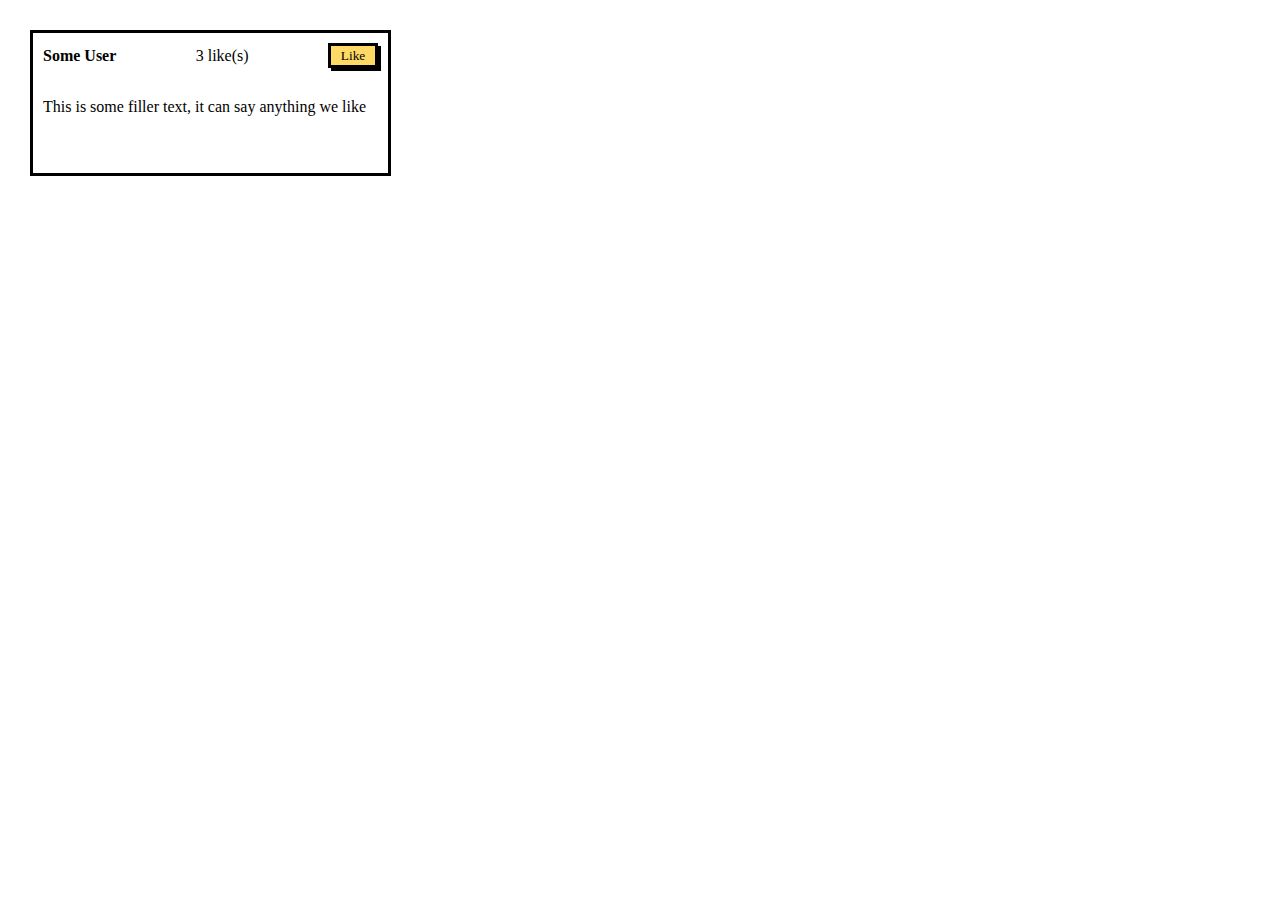
<file: part_I/index.html>
<!DOCTYPE html>
<html lang="en">
<head>
    <meta charset="UTF-8">
    <meta http-equiv="X-UA-Compatible" content="IE=edge">
    <meta name="viewport" content="width=device-width, initial-scale=1.0">
    <title>likes-project</title>
    <link rel="stylesheet" href="styles.css">
</head>
<body>
    <div class="card">
        <div class="card-header">
            <h4>Some User</h4>
            <p><span id="num">3</span> like(s)</p>
            <button onclick="like()">Like</button>
        </div>
        <p>This is some filler text, it can say anything we like</p>
    </div>
    <script src="script.js"></script>
</body>
</html>
</file>
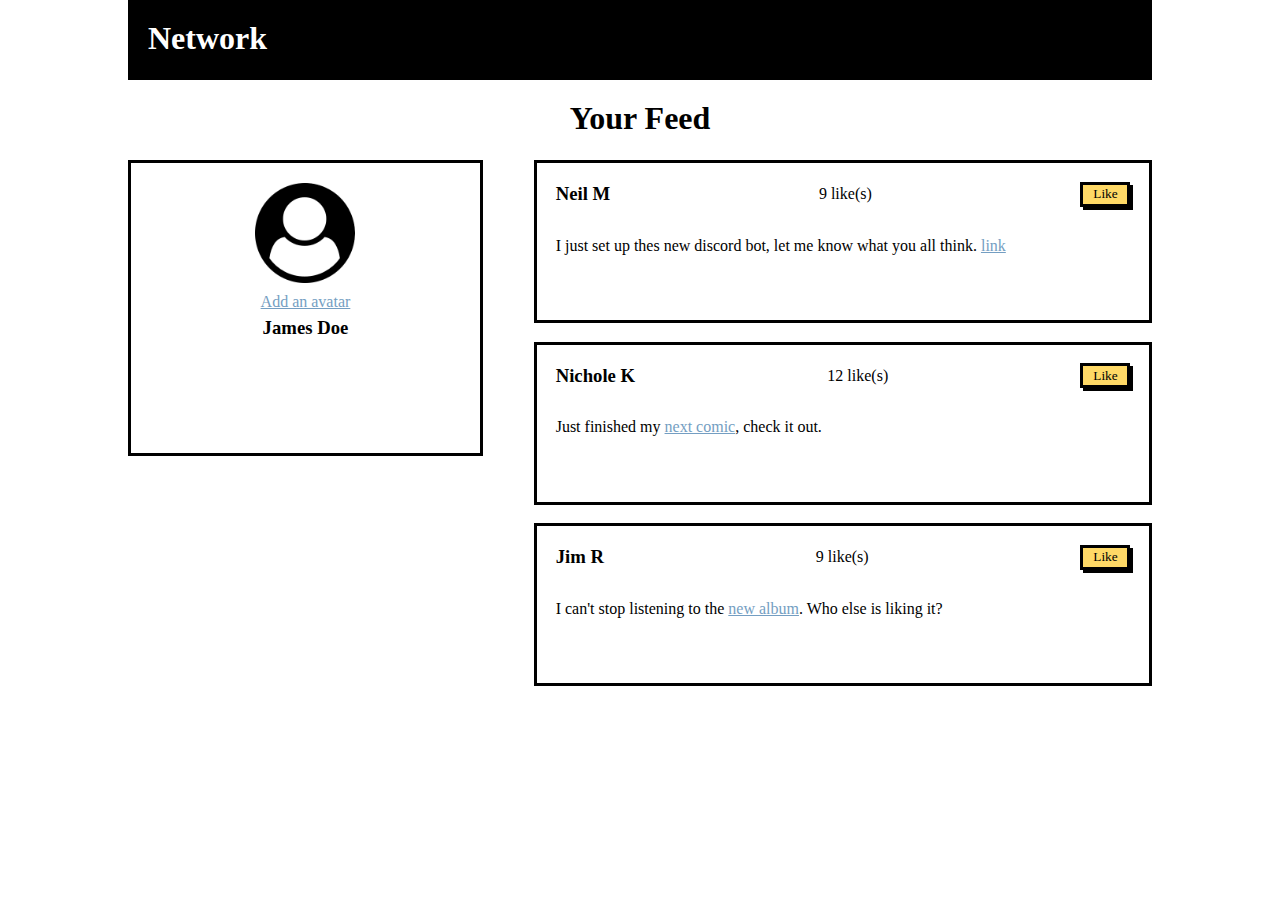
<file: part_II/index.html>
<!DOCTYPE html>
<html lang="en">
<head>
    <meta charset="UTF-8">
    <meta http-equiv="X-UA-Compatible" content="IE=edge">
    <meta name="viewport" content="width=device-width, initial-scale=1.0">
    <title>likes-project</title>
    <link rel="stylesheet" href="styles.css">
</head>
<body>
    <div class="wrapper align-center">

        <h1 class="nav align-center padding">Network</h1>

        <h1 class="header align-center text-center padding">Your Feed</h1>

        <div class="main d-flex">

            <div class="col-1 padding text-center border">
                <ul>
                    <li><img src="./images/user-circle.png" alt="user-circle"></li>
                    <li><a href="" id="addAvatar">Add an avatar</a></li>
                    <li><h3>James Doe</h3></li>
                </ul>
            </div>

            <div class="col-2 space-between">
                <div class="card mar-bottom" id="card-1">
                    <div class="card-header">
                        <h3>Neil M</h3>
                        <p><span id="neil">9</span> like(s)</p>
                        <button onclick="likeOne()">Like</button>
                    </div>
                    <p>I just set up thes new discord bot, let me know what you all think. <a href="">link</a></p>
                </div>
                <div class="card mar-bottom" id="card-2">
                    <div class="card-header">
                        <h3>Nichole K</h3>
                        <p><span id="nichole">12</span> like(s)</p>
                        <button onclick="likeTwo()">Like</button>
                    </div>
                    <p>Just finished my <a href="">next comic</a>, check it out.</p>
                </div>
                <div class="card" id="card-3">
                    <div class="card-header">
                        <h3>Jim R</h3>
                        <p><span id="jim">9</span> like(s)</p>
                        <button onclick="likeThree()">Like</button>
                    </div>
                    <p>I can't stop listening to the <a href="">new album</a>. Who else is liking it?</p>
                </div>
            </div>

        </div>
    </div>
    <script src="script.js"></script>
</body>
</html>
</file>
<file: part_I/styles.css>
* {
    margin: 0;
    padding: 0;
    font-family: cursive;
}

.card {
    border: 3px solid black;
    height: 120px;
    width: 335px;
    margin: 30px;
    padding: 10px;
    align-items: center;
    justify-content: space-between;
}

.card-header {
    display: flex;
    align-items: center;
    justify-content: space-between;
    margin-bottom: 30px;
}

button {
    border: 3px solid black;
    background-color: #FFD966;
    height: 25px;
    width: 50px;
    padding: 1px;
    align-items: center;
    box-shadow: 3px 3px black;
}
</file>
<file: part_II/styles.css>
* {
    margin: 0;
    padding: 0;
    font-family: cursive;
    list-style-type: none;
}

.d-flex{
    display: flex;
}

.align-center{
    align-items: center;
}

.justify-around{
    justify-content: space-around;
}

.justify-between{
    justify-content: space-between;
}

.text-center{
    text-align: center;
}

.content-center{
    align-content: center;
}

.padding{
    padding: 20px;
}

.mar-bottom{
    margin-bottom: 3%;
}

.border{
    border: 3px solid black;
}

.wrapper{
    margin: 0% 10%;
    /* border: 2px solid black; */
}

.nav{
    background-color: black;
    color: white;
    height: 40px;
    /* border: 2px solid red; */
}

.header{
    height: 40px;
    /* border: 2px solid green; */
}

/* .main{
    border: 2px solid blue;
} */

.col-1{
    flex: 1;
    height: 250px;
    margin-right: 5%;
    /* border: 2px solid magenta; */
}

img{
    height: 100px;
    width: 100px;
}

li{
    margin-bottom: 2%;
    /* border: 2px solid black; */
}

.col-2{
    flex: 2;
    /* border: 2px solid rebeccapurple; */
}


.card {
    border: 3px solid black;
    height: 120px;
    padding: 3%;
    align-items: center;
    justify-content: space-between;
    /* border: 2px solid hotpink; */
    /* width: 335px; */
    /* margin: 30px; */
}

.card-header {
    display: flex;
    align-items: center;
    justify-content: space-between;
    margin-bottom: 30px;
}

button {
    border: 3px solid black;
    background-color: #FFD966;
    height: 25px;
    width: 50px;
    padding: 1px;
    align-items: center;
    box-shadow: 3px 3px black;
}

a {
    color: #749EC2;
}
</file>
